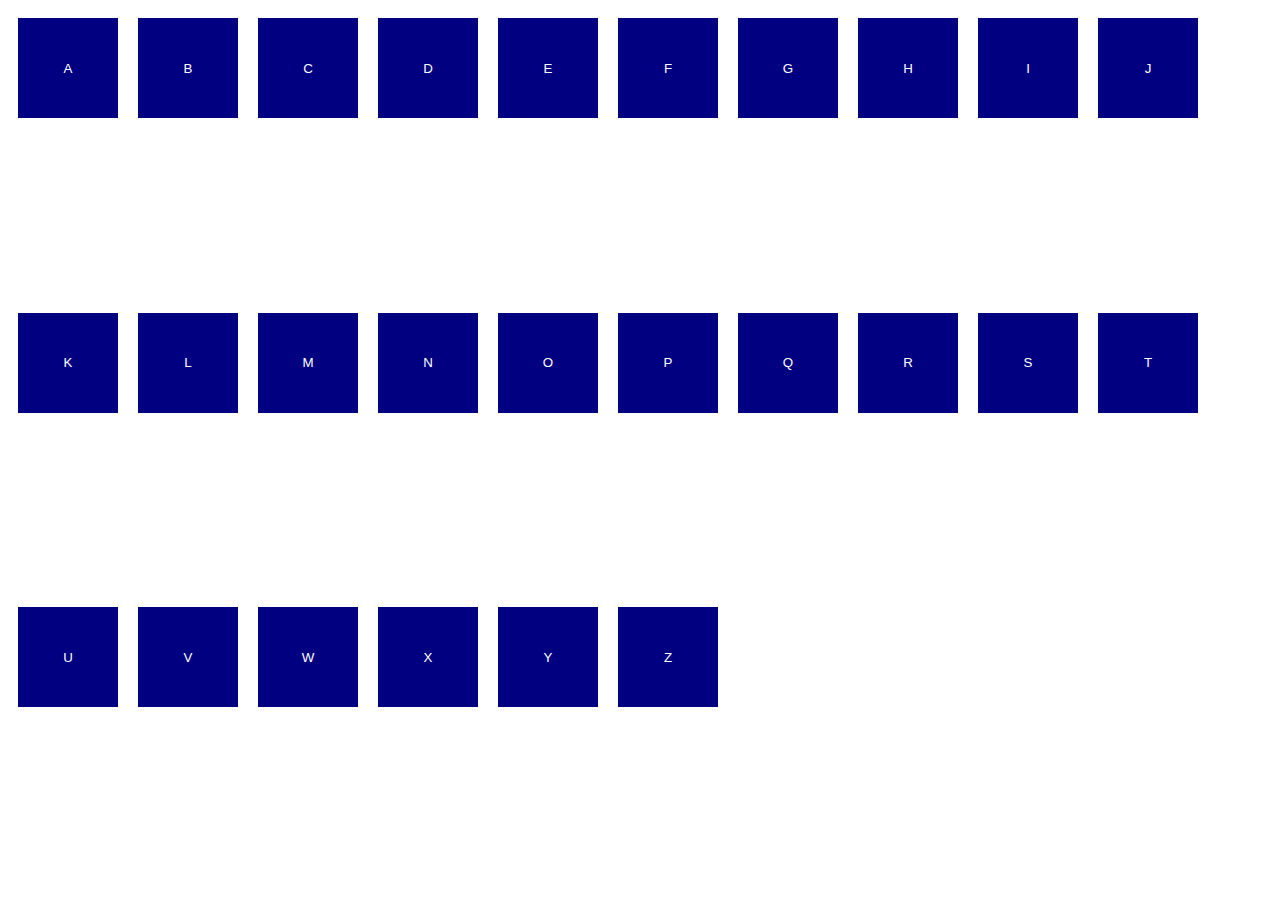
<file: exercice1-dataset/index.html>
<!DOCTYPE>
<html lang="en">
<head>
    <meta charset="UTF-8">
    <title>Colored KeyBoard</title>
    <style>
        body {
            display: flex;
            flex-wrap: wrap;
        }

        button {
            display: block;
            width: 100px;
            height: 100px;
            margin: 10px;
            color: #fff;
            border: 0;
            background: navy;
            transition:all 0.2s;
        }

        button.is-active {
            color: #000;
            background: pink;
            box-shadow: 0 0 16px rgba(0, 0, 0, 0.8) inset;

        }
    </style>
</head>
<body>
    <!-- BUTTON && dataset-->
    <button data-code="65">A</button>
    <button data-code="66">B</button>
    <button data-code="67">C</button>
    <button data-code="68">D</button>
    <button data-code="69">E</button>
    <button data-code="70">F</button>
    <button data-code="71">G</button>
    <button data-code="72">H</button>
    <button data-code="73">I</button>
    <button data-code="74">J</button>
    <button data-code="75">K</button>
    <button data-code="76">L</button>
    <button data-code="77">M</button>
    <button data-code="78">N</button>
    <button data-code="79">O</button>
    <button data-code="80">P</button>
    <button data-code="81">Q</button>
    <button data-code="82">R</button>
    <button data-code="83">S</button>
    <button data-code="84">T</button>
    <button data-code="85">U</button>
    <button data-code="86">V</button>
    <button data-code="87">W</button>
    <button data-code="88">X</button>
    <button data-code="89">Y</button>
    <button data-code="90">Z</button>
</body>
<script src="script.js"></script>
</html>
</file>
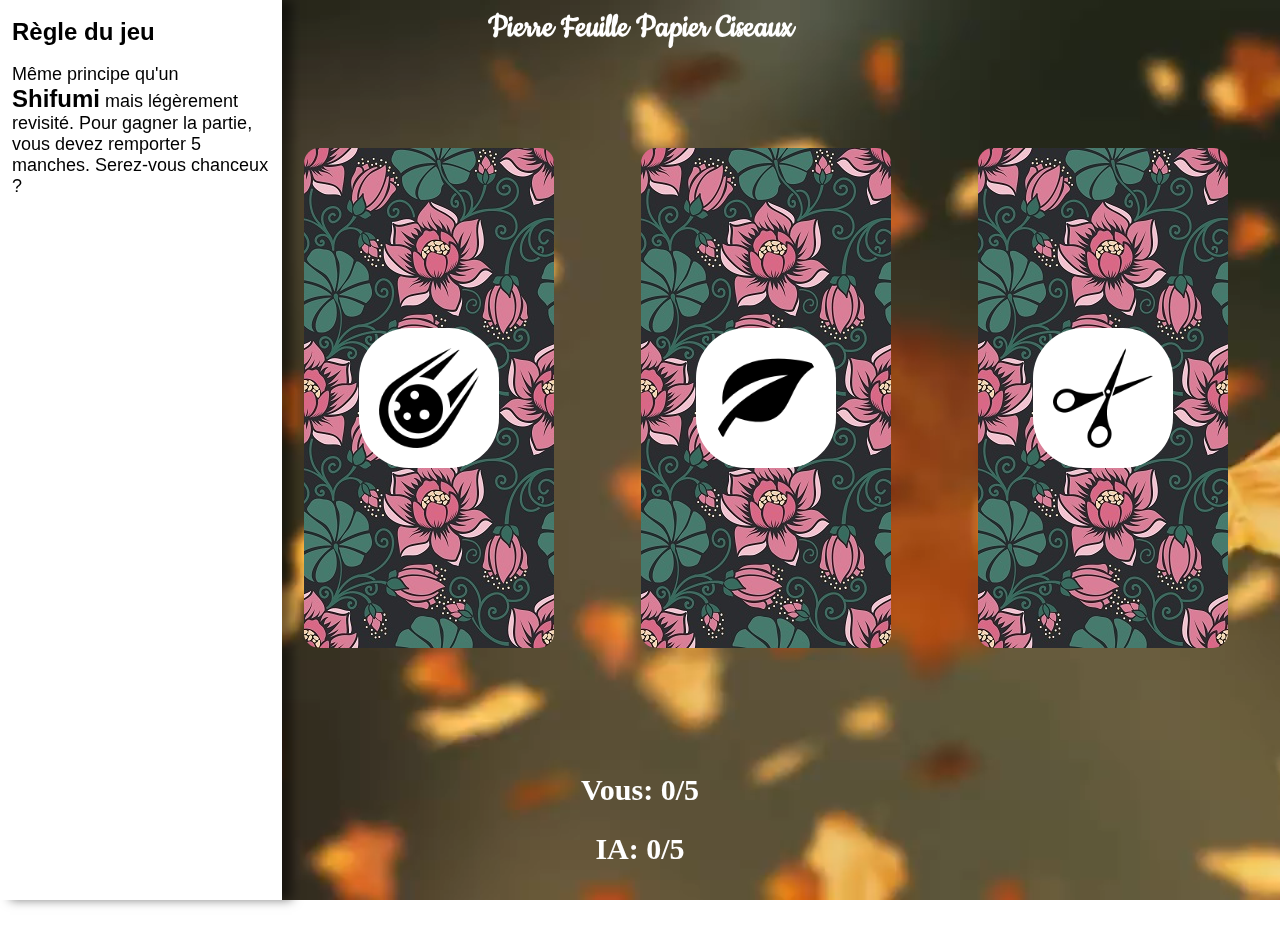
<file: exercice2-pierre-feuille-ciseau/index.html>
<!DOCTYPE html>
<html lang="en">
<head>
  <meta charset="UTF-8">
  <meta name="viewport" content="width=device-width, initial-scale=1.0">
  <meta http-equiv="X-UA-Compatible" content="ie=edge">
  <link href="https://fonts.googleapis.com/css?family=Cookie" rel="stylesheet">
  <link rel="stylesheet" href="style.css">
  <title>rock paper ciseau</title>
</head>

<body>
    <video src="img/bg.mp4" loop autoplay>
    </video>

  <h1>Pierre Feuille Papier Ciseaux</h1>

  <div class="score">
    <div class="rule">
      <p><spans class="bold">Règle du jeu</spans>
        <p>Même principe qu'un <span class="bold">Shifumi</span> mais légèrement revisité. Pour gagner la partie, vous devez remporter 5 manches.
       Serez-vous chanceux ?<p>
    </div>
  </div>
  <div class="cardContainer">
<div data-type="rock" class="card rock">
  <div class="cardItem">
    <figure class="front"><img class="img"src="img/rock.png" alt="rock" width='100%'></figure>
    <figure class="back"><h2 class="result"></h2></figure>
  </div>
</div>
<div data-type="paper" class="card paper">
  <div class="cardItem">
    <figure class="front"><img class="img"src="img/paper.png" alt="rock" width='100%'></figure>
    <figure class="back"><h2 class="result"></h2></figure>
  </div>
</div>
<div data-type="scissors" class="card scissors">
  <div class="cardItem">
    <figure class="front"><img class="img"src="img/scissors.png" alt="rock" width='100%'></figure>
    <figure class="back"><h2 class="result">5</h2></figure>
  </div>
</div>
</div>

</div>

<h2 class="player">Vous: 0/5</h2>
<h2 class="ia">IA: 0/5</h2>
<a href="https://www.freepik.com/free-vector/flower-seamless-pattern-background_1534531.htm">Designed by Freepik</a>

</body>
<script src="script.js"></script>
</html>
</file>
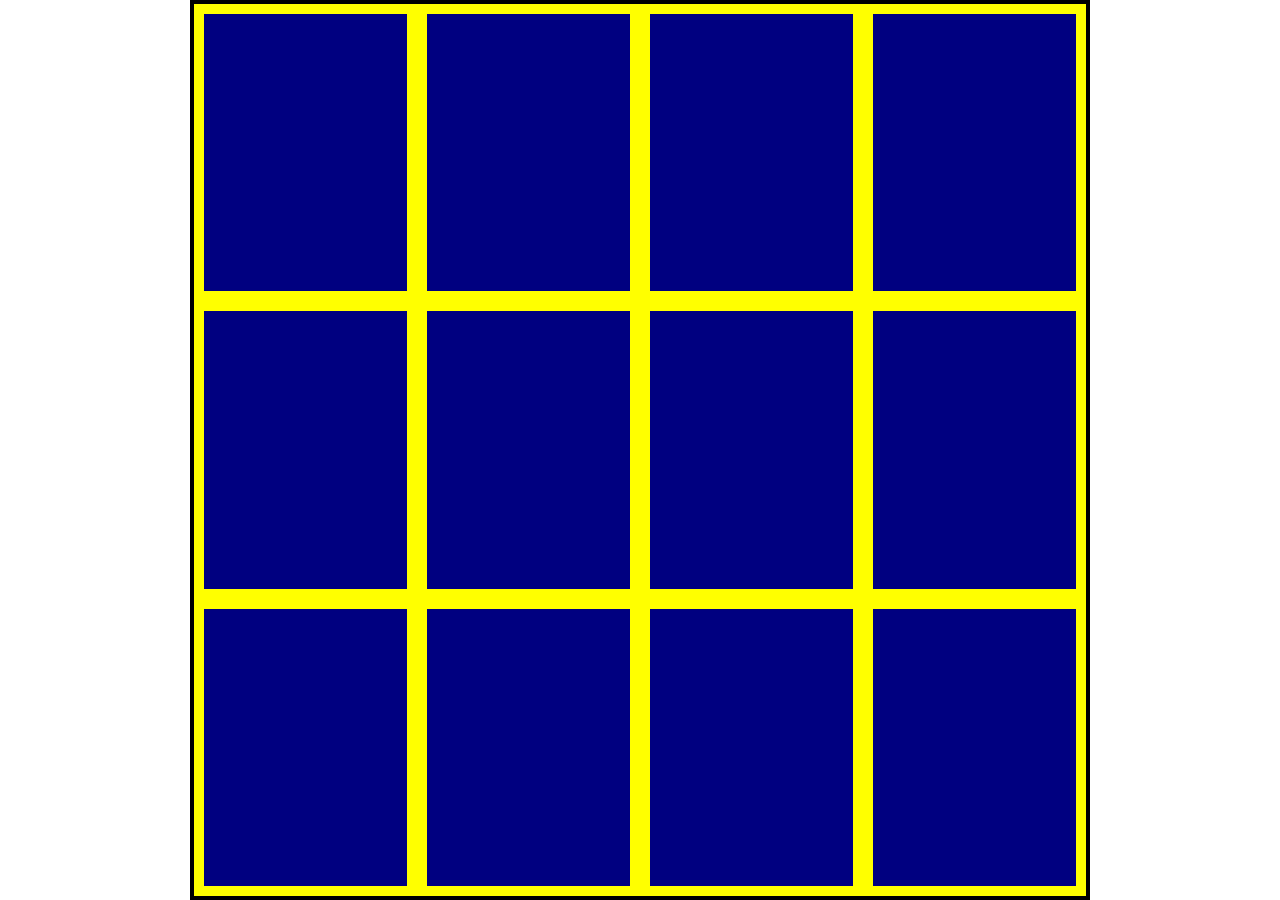
<file: Exercice4-memo/index.html>
<!DOCTYPE HTML>
<html lang="en">
<head>
    <meta charset="UTF-8">
    <title>Memory Game</title>
    <link rel="stylesheet" href="style.css">
</head>
<body>

    <section class="board">
        <article class="cell">
            <div data-value="a"class="card">
                <div class="recto">A</div>
                <div class="verso"></div>
            </div>
        </article>
        <article class="cell">
            <div data-value="a"class="card">
                <div class="recto">A</div>
                <div class="verso"></div>
            </div>
        </article>
        <article class="cell">
            <div data-value="b"class="card">
                <div class="recto">B</div>
                <div class="verso"></div>
            </div>
        </article>
        <article class="cell">
            <div data-value="b"class="card">
                <div class="recto">B</div>
                <div class="verso"></div>
            </div>
        </article>
        <article class="cell">
            <div data-value="c"class="card">
                <div class="recto">C</div>
                <div class="verso"></div>
            </div>
        </article>
        <article class="cell">
            <div data-value="c"class="card">
                <div class="recto">C</div>
                <div class="verso"></div>
            </div>
        </article>
        <article class="cell">
            <div data-value="d"class="card">
                <div class="recto">D</div>
                <div class="verso"></div>
            </div>
        </article>
        <article class="cell">
            <div data-value="d"class="card">
                <div class="recto">D</div>
                <div class="verso"></div>
            </div>
        </article>
        <article class="cell">
            <div data-value="e"class="card">
                <div class="recto">E</div>
                <div class="verso"></div>
            </div>
        </article>
        <article class="cell">
            <div data-value="e"class="card">
                <div class="recto">E</div>
                <div class="verso"></div>
            </div>
        </article>
        <article class="cell">
            <div data-value="f"class="card">
                <div class="recto">F</div>
                <div class="verso"></div>
            </div>
        </article>
        <article class="cell">
            <div data-value="f"class="card">
                <div class="recto">F</div>
                <div class="verso"></div>
            </div>
        </article>
    </section>

    <script src="script.js"></script>
</body>
</html>
</file>
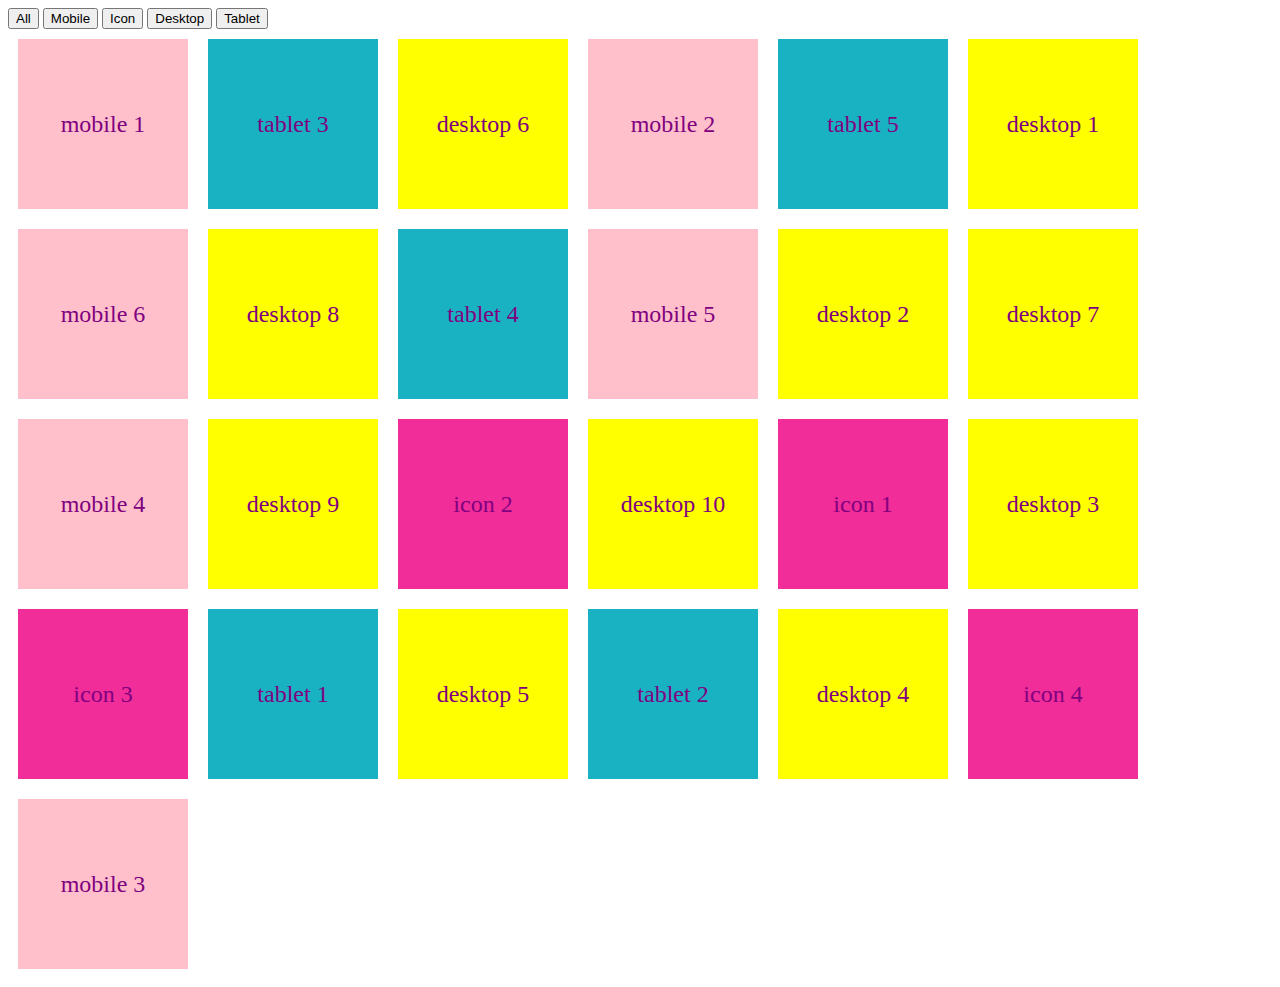
<file: exercice3-filtre/version 1/index.html>
<!DOCTYPE HTML>
<html lang="en">
<head>
    <meta charset="UTF-8">
    <title>Filter</title>
    <style>
        .boxes {
            display: flex;
            flex-wrap: wrap;
        }

        .boxes div {
            width: 150px;
            height: 150px;
            padding: 10px;
            margin: 10px;
            line-height: 150px;
            font-size: 24px;
            text-align: center;
            color: purple;
        }

        .box.mobile {
            background: pink;
        }

        .box.desktop {
            background: yellow;
        }

        .box.icon {
            background: #f12d99;
        }

        .box.tablet {
            background: #19b2c3;
        }
    </style>
</head>
<body>

    <button class="btn-all">All</button>
    <button class="btn-filter">Mobile</button>
    <button class="btn-filter">Icon</button>
    <button class="btn-filter">Desktop</button>
    <button class="btn-filter">Tablet</button>

    <div class="boxes">
        <div class="box mobile">mobile 1</div>
        <div class="box tablet">tablet 3</div>
        <div class="box desktop">desktop 6</div>
        <div class="box mobile">mobile 2</div>
        <div class="box tablet">tablet 5</div>
        <div class="box desktop">desktop 1</div>
        <div class="box mobile">mobile 6</div>
        <div class="box desktop">desktop 8</div>
        <div class="box tablet">tablet 4</div>
        <div class="box mobile">mobile 5</div>
        <div class="box desktop">desktop 2</div>
        <div class="box desktop">desktop 7</div>
        <div class="box mobile">mobile 4</div>
        <div class="box desktop">desktop 9</div>
        <div class="box icon">icon 2</div>
        <div class="box desktop">desktop 10</div>
        <div class="box icon">icon 1</div>
        <div class="box desktop">desktop 3</div>
        <div class="box icon">icon 3</div>
        <div class="box tablet">tablet 1</div>
        <div class="box desktop">desktop 5</div>
        <div class="box tablet">tablet 2</div>
        <div class="box desktop">desktop 4</div>
        <div class="box icon">icon 4</div>
        <div class="box mobile">mobile 3</div>
    </div>


    <script>
var all = document.querySelector('.btn-all')
var btn = document.querySelectorAll('.btn-filter')
var box = document.querySelectorAll('.box')
var mobile = document.querySelectorAll(".mobile")
var table= document.querySelectorAll(".table")
var desktop= document.querySelector(".desktop")

btn[0].addEventListener('click',function(){

  for(var i=0;i<box.length;i++){
    if(!box[i].classList.contains('mobile')){
  box[i].style.display='none';
    }else{box[i].style.display='';}
  }
})

btn[1].addEventListener('click',function(){

  for(var i=0;i<box.length;i++){
    if(!box[i].classList.contains('icon')){
  box[i].style.display='none';
    }else{box[i].style.display='';}
  }
})

btn[2].addEventListener('click',function(){

  for(var i=0;i<box.length;i++){
    if(!box[i].classList.contains('desktop')){
  box[i].style.display='none';
    }else{box[i].style.display='';}
  }
})

btn[3].addEventListener('click',function(){

  for(var i=0;i<box.length;i++){
    if(!box[i].classList.contains('tablet')){
  box[i].style.display='none';
    }else{box[i].style.display='';}
  }
})
all.addEventListener('click',function(){
   for(var i=0;i<box.length;i++){
     box[i].style.display=""
   }
})
    </script>
</body>
</html>
</file>
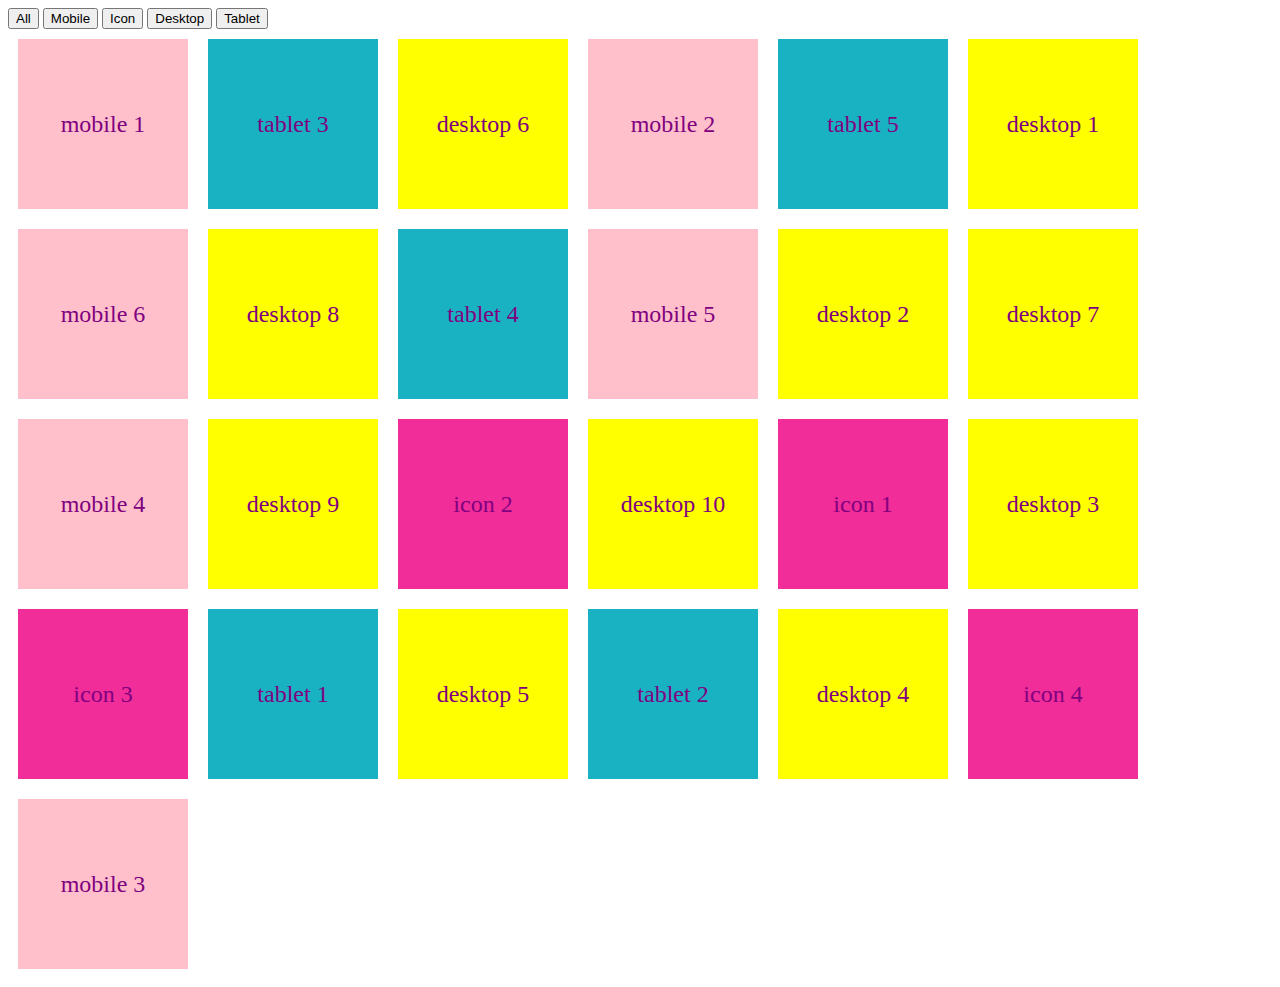
<file: exercice3-filtre/version2 amelio/index.html>
<!DOCTYPE HTML>
<html lang="en">
<head>
    <meta charset="UTF-8">
    <title>Filter</title>
    <style>
        .boxes {
            display: flex;
            flex-wrap: wrap;
        }

        .boxes div {
            width: 150px;
            height: 150px;
            padding: 10px;
            margin: 10px;
            line-height: 150px;
            font-size: 24px;
            text-align: center;
            color: purple;
        }

        .box.mobile {
            background: pink;
        }

        .box.desktop {
            background: yellow;
        }

        .box.icon {
            background: #f12d99;
        }

        .box.tablet {
            background: #19b2c3;
        }
    </style>
</head>
<body>

    <button class="btn-all">All</button>
    <button  data-category='mobile' class="btn-filter">Mobile</button>
    <button data-category="icon"class="btn-filter">Icon</button>
    <button data-category='desktop'class="btn-filter">Desktop</button>
    <button data-category='tablet'class="btn-filter">Tablet</button>

    <div class="boxes">
        <div data-category='mobile' class="box mobile">mobile 1</div>
        <div data-category='tablet' class="box tablet">tablet 3</div>
        <div data-category='desktop' class="box desktop">desktop 6</div>
        <div data-category='mobile' class="box mobile">mobile 2</div>
        <div data-category="tablet" class="box tablet">tablet 5</div>
        <div data-category="desktop" class="box desktop">desktop 1</div>
        <div data-category="mobile" class="box mobile">mobile 6</div>
        <div data-category="desktop" class="box desktop">desktop 8</div>
        <div data-category="tablet" class="box tablet">tablet 4</div>
        <div data-category="mobile" class="box mobile">mobile 5</div>
        <div data-category="desktop" class="box desktop">desktop 2</div>
        <div data-category="desktop" class="box desktop">desktop 7</div>
        <div data-category="mobile" class="box mobile">mobile 4</div>
        <div data-category="desktop" class="box desktop">desktop 9</div>
        <div data-category="icon" class="box icon">icon 2</div>
        <div data-category="desktop" class="box desktop">desktop 10</div>
        <div data-category="icon" class="box icon">icon 1</div>
        <div data-category="desktop" class="box desktop">desktop 3</div>
        <div data-category="icon" class="box icon">icon 3</div>
        <div data-category="tablet" class="box tablet">tablet 1</div>
        <div data-category="desktop" class="box desktop">desktop 5</div>
        <div data-category="tablet" class="box tablet">tablet 2</div>
        <div data-category="desktop" class="box desktop">desktop 4</div>
        <div data-category="icon" class="box icon">icon 4</div>
        <div data-category="mobile" class="box mobile">mobile 3</div>
    </div>


    <script>
        var btns = document.querySelectorAll('.btn-filter');
        var btn_all = document.querySelector('.btn-all');
        var boxes = document.querySelectorAll('.box');

        btn_all.addEventListener('click', function() {
            for (var a = 0; a < boxes.length; a++) {
                boxes[a].style.display = '';
            }
        });

        for (let i = 0; i < btns.length; i++) {
            btns[i].addEventListener('click', function() {
                for (let a = 0; a < boxes.length; a++) {
                      if (this.dataset.category === boxes[a].dataset.category) {
                          boxes[a].style.display = 'block';

                      } else {
                          boxes[a].style.display = 'none';

                      }
                }
            });
        }
    </script>
</body>
</html>
</file>
<file: exercice2-pierre-feuille-ciseau/style.css>
a{
  font-size:30px;
  color:white;
}
video{
  position: fixed;
  top: 0;
  right: 0;
  bottom: 0;
  left: 0;

  z-index:-1;
}
h1
{
  color:white;
  text-align:center;
    font-family: 'Cookie', cursive;
    font-size:36px;
    margin:0;
}
.cardContainer
{
  width:80%;
  margin:0 auto 0 20%;
  height:700px;
  display:flex;
  justify-content:space-around;
  align-items:center;
}
.card
{
  width:250px;
  height:500px;
  cursor:Pointer;
  display:flex;
  align-items:center;
  justify-content: center;
  position: relative;
perspective: 800px;
}
.cardItem
{
  width: 100%;
  height: 100%;
  position: absolute;
  border-radius:15px;

  transform-style: preserve-3d;
  transition: transform 1s cubic-bezier(.08,.89,.31,.97);
}
figure {
  margin: 0;
  display: block;
  position: absolute;
  width: 100%;
  height: 100%;
  backface-visibility: hidden;
}
.front {
  background:url('img/card.jpg') repeat;
  border-radius:15px;
  display:flex;
  justify-content:center;
  align-items:center;

}
.back {
  background: white;
  border-radius:15px;
  justify-content:center;
  align-items:center;
  flex-direction:column;
  transform: rotateY( 180deg );
}
.result
{
  color:black;
}
.flipped {
  transform: rotateY( 180deg );
}
h2{
  color:white;
  font-size:30px;
  text-align:center;
}

.score
{
  min-width:20%;
  max-width:22%;
  font-family: Arial, Helvetica, sans-serif;
  height:100%;
  background:white;
  position:fixed;
  margin:0;
  padding:0;
  top:0;
  left:0;
  box-shadow:10px 0 10px rgb(0,0,0,0.5);
}
.rule
{
  margin:0 12px 0 12px;
  font-size:18px;
}
.img{
  background:white;
  padding:20px;
  width:100px;
  height:100px;
  border-radius:50px;

}
@media (min-aspect-ratio: 16/9) {
  video {
    width: 100%;
    height: auto;
  }
}
@media (max-aspect-ratio: 16/9) {
  video {
    width: auto;
    height: 100%;
  }
}
.bold
{
  font-weight:bolder;
  font-size:24px;
}
</file>
<file: Exercice4-memo/style.css>
/*
*  html5 doctor css reset | http://html5doctor.com/html-5-reset-stylesheet
*/
html,body,div,span,object,iframe,h1,h2,h3,h4,h5,h6,p,blockquote,pre,abbr,address,cite,code,del,dfn,em,img,ins,kbd,q,samp,small,strong,sub,sup,var,b,i,dl,dt,dd,ol,ul,li,fieldset,form,label,legend,table,caption,tbody,tfoot,thead,tr,th,td,article,aside,canvas,details,figcaption,figure,footer,header,hgroup,menu,nav,section,summary,time,mark,audio,video{margin:0;padding:0;border:0;outline:0;font-size:100%;vertical-align:baseline;background:transparent}
body{line-height:1}
article,aside,details,figcaption,figure,footer,header,hgroup,menu,nav,section{display:block}
nav ul{list-style:none}
blockquote,q{quotes:none}
blockquote:before,blockquote:after,q:before,q:after{content:none}
a{margin:0;padding:0;font-size:100%;vertical-align:baseline;background:transparent}
ins{background-color:#ff9;color:#000;text-decoration:none}
mark{background-color:#ff9;color:#000;font-style:italic;font-weight:bold}
del{text-decoration:line-through}
abbr[title],dfn[title]{border-bottom:1px dotted;cursor:help}
table{border-collapse:collapse;border-spacing:0}
hr{display:block;height:1px;border:0;border-top:1px solid #ccc;margin:1em 0;padding:0}
input,select{vertical-align:middle}

* {
    -webkit-box-sizing: border-box;
    -moz-box-sizing: border-box;
    box-sizing: border-box;
}

.board {
    display: flex;
    flex-wrap: wrap;
    height: 100vh;
    width: 100vh;
    margin: auto;
    border: 4px solid #000;
}

.cell {
    width: 25%;
    height: 33.333333333333336%;
    padding: 10px;
    background: yellow;
    perspective: 400px;
}

.card {
    position: relative;
    height: 100%;
    width: 100%;
    color: #fff;
    transform-style: preserve-3d;
    transition: all 0.8s;
}

.card.flipped {
    transform: rotateY(180deg);
}

.card div {
    position: absolute;
    top: 0;
    left: 0;
    right: 0;
    bottom: 0;
    backface-visibility: hidden;
}

.recto {
    display: flex;
    align-items: center;
    justify-content: center;
    font-size: 48px;
    background: red;
    transform: rotateY(180deg);
}
.verso {
    background: navy;
}
</file>
